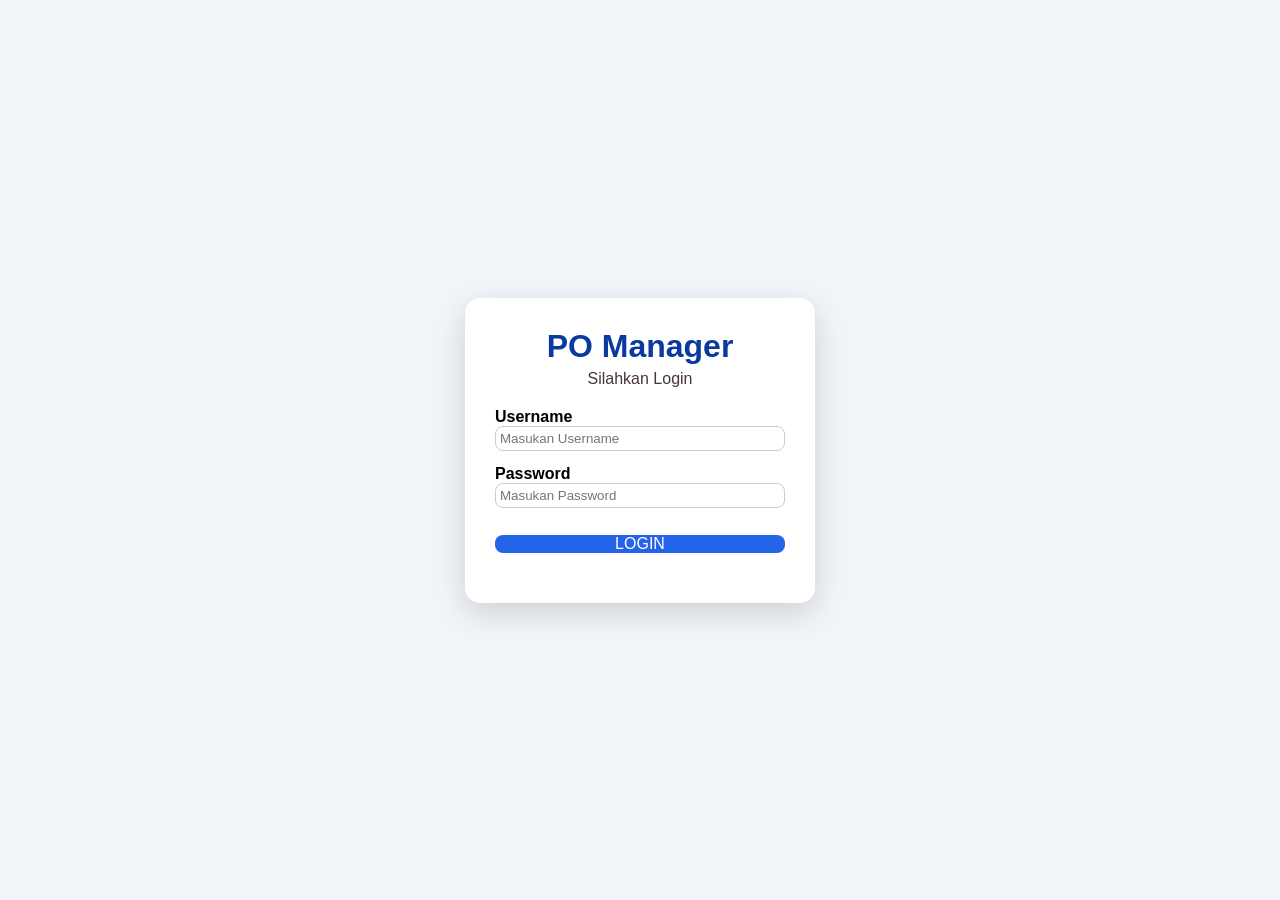
<file: index.html>
<!DOCTYPE html>
<html lang="en">
<head>
    <link rel="stylesheet" href="style.css">
    <meta charset="UTF-8">
    <meta name="viewport" content="width=device-width, initial-scale=1.0">
    <meta name="theme-color" content="#14233c">
    <link rel="manifest" href="manifest.json">
    <title>Purchase Order</title>
</head>
<body class="login-page">
    <div class="login-card">
        <h1>PO Manager</h1>
        <p class="login">Silahkan Login</p>

        <label>Username</label>
        <input type="text" id="username" placeholder="Masukan Username" autocomplete="off">

        <label>Password</label>
        <input type="password" id="password" placeholder="Masukan Password" autocomplete="new-password">

        <button onclick="login()">LOGIN</button>

        <p id="pesan"></p>
    </div>

        <script src="indexed.js"></script>
    <script src="pwa.js"></script>
<script src="./pwa.js"></script>
</body>
</html>
</file>
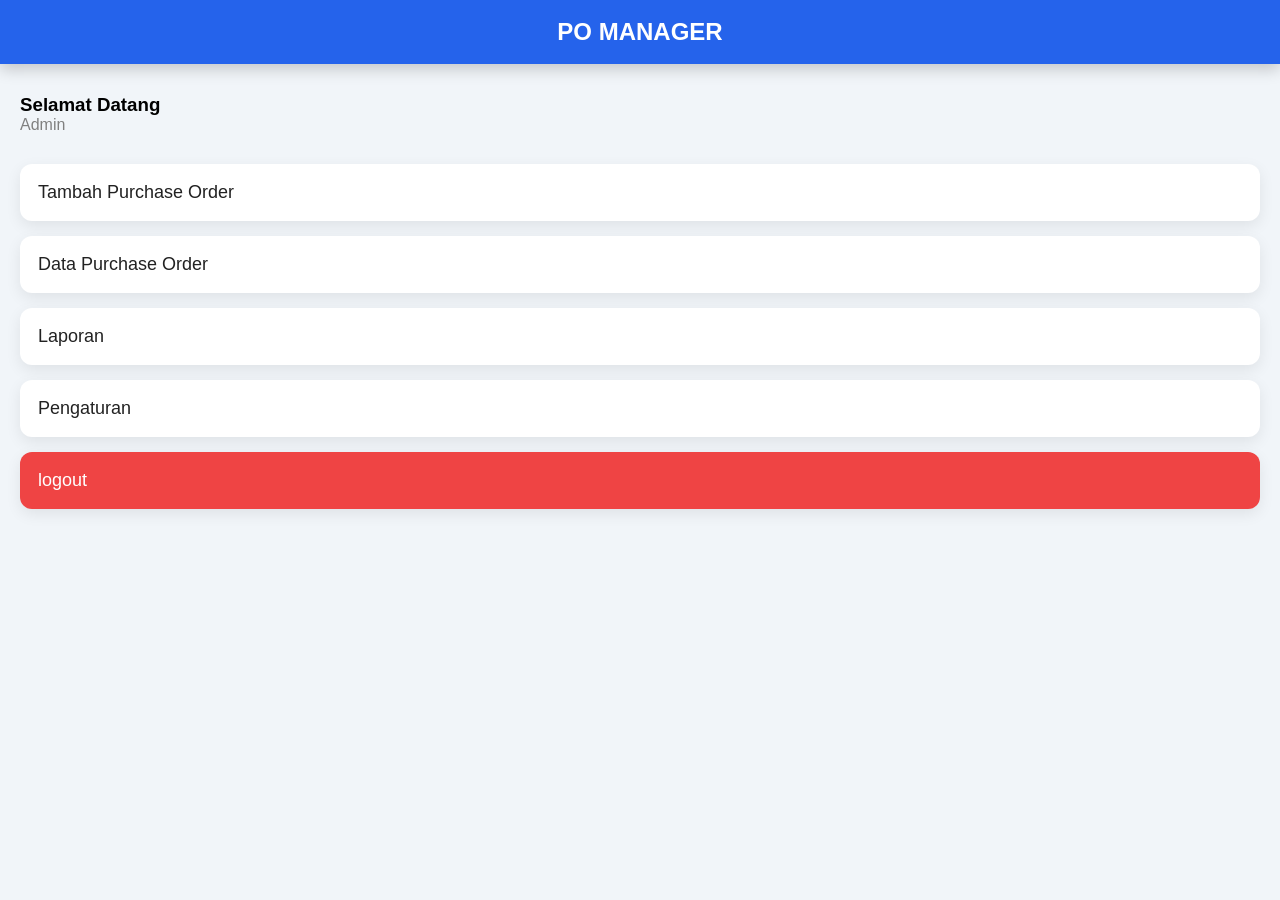
<file: dashboard.html>
<!DOCTYPE html>
<html lang="en">
<head>
    <link rel="stylesheet" href="style.css">
    <meta charset="UTF-8">
    <meta name="viewport" content="width=device-width, initial-scale=1.0">
    <meta name="theme-color" content="#14233c">
    <link rel="manifest" href="manifest.json">
    <title>Dashboard</title>
</head>
<body class="dashboard-page">
    <header class="judul">
        <h2>PO MANAGER</h2>
    </header>
    <div class="container">
        <h3>Selamat Datang</h3>
        <p>Admin</p>
        <a href="tambahpo.html" class="menu">Tambah Purchase Order</a>
        <a href="datapo.html" class="menu">Data Purchase Order</a>
        <a href="laporan.html" class="menu">Laporan</a>
        <a href="setting.html" class="menu">Pengaturan</a>
        <button id="installApp" class="menu pwa-install" onclick="installPWA()" style="display:none;">📱 Install Aplikasi</button>
        <a href="index.html" class="menu logout">logout</a>
    </div>
    
    <script src="indexed.js"></script>
    <script src="pwa.js"></script>
</body>
</html>
</file>
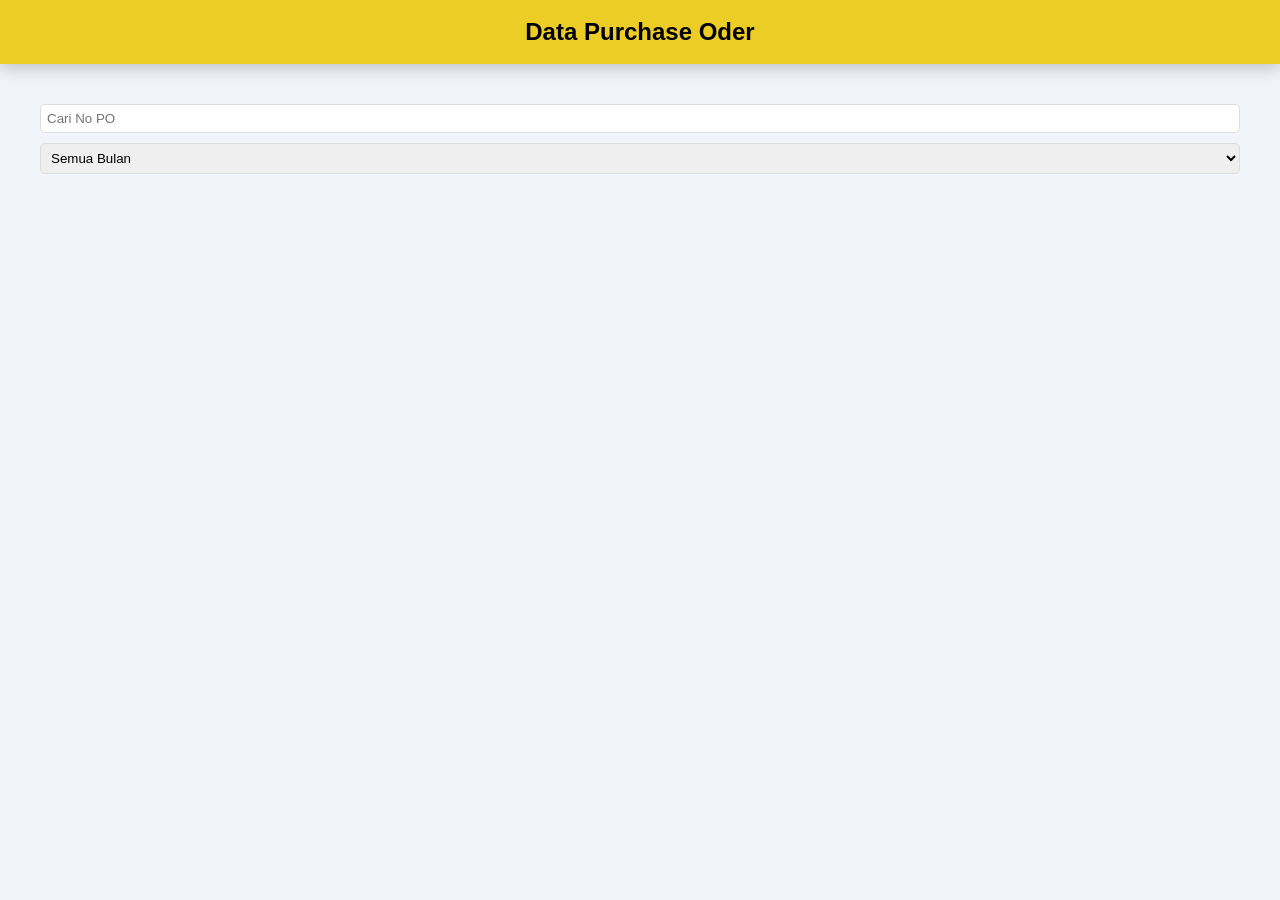
<file: datapo.html>
<!DOCTYPE html>
<html lang="en">
<head>
    <link rel="stylesheet" href="style.css">
    <meta charset="UTF-8">
    <meta name="viewport" content="width=device-width, initial-scale=1.0">
    <meta name="theme-color" content="#14233c">
    <link rel="manifest" href="manifest.json">
    <title>data purchase</title>
</head>
<body onload="tampilData()" class="data-page">
    <header class="data-po">
        <h2>Data Purchase Oder</h2>
    </header>
    <div class="container">
        <div class="search-box">
            <input id="search" type="text" placeholder="Cari No PO" onkeyup="filterData()">
            <select id="bulan" onchange="filterData()">
                <option value="">Semua Bulan</option>
                <option value="01">Januari</option>
                <option value="02">Februari</option>
                <option value="03">Maret</option>
                <option value="04">April</option>
                <option value="05">Mei</option>
                <option value="06">Juni</option>
                <option value="07">Juli</option>
                <option value="08">Agustus</option>
                <option value="09">September</option>
                <option value="10">Oktober</option>
                <option value="11">November</option>
                <option value="12">Desember</option>
            </select>
        </div>
        <div id="list-po">
            <div class="po-card"></div>
        </div>
    </div>

   <script src="indexed.js"></script>
    <script src="pwa.js"></script>
</body>
</html>
</file>
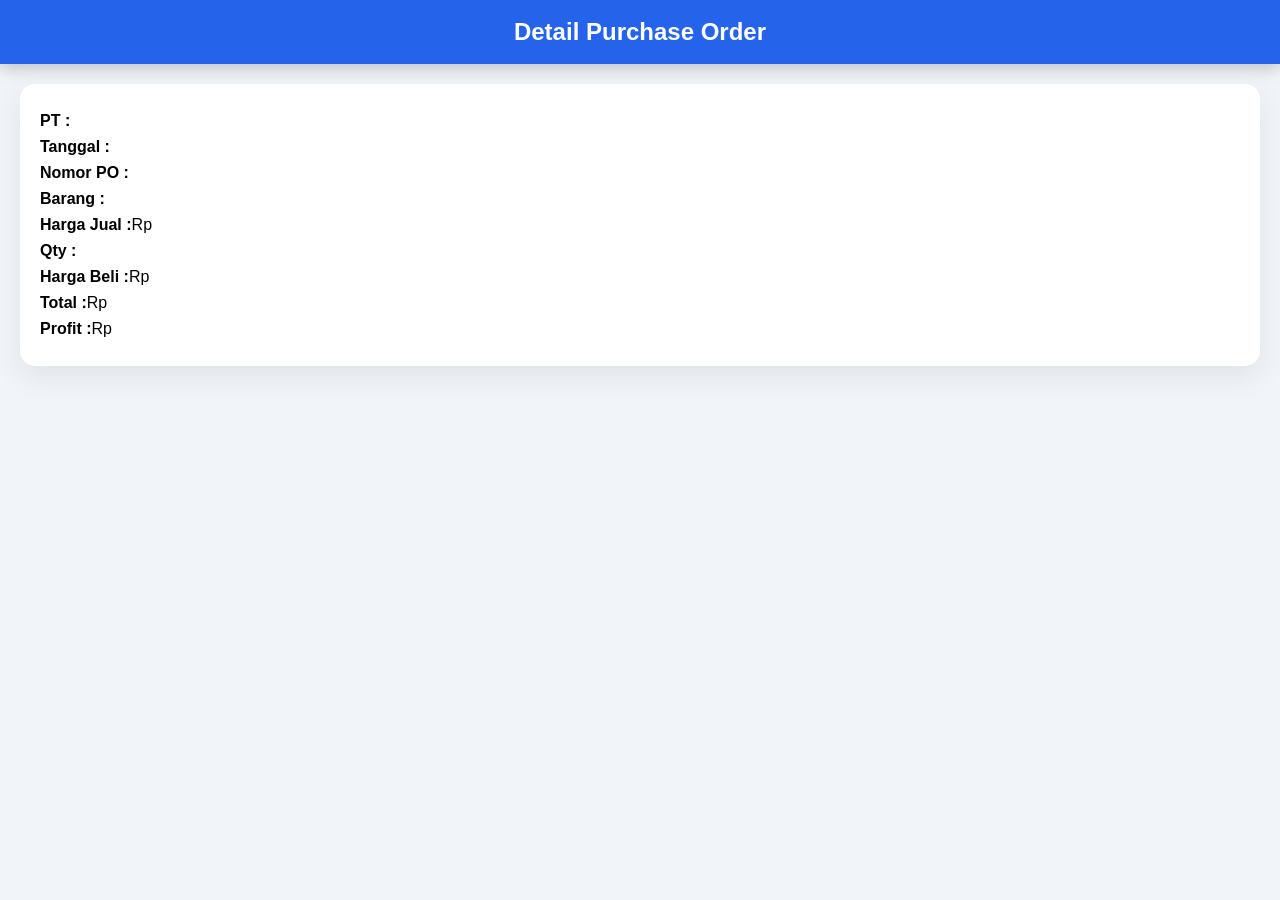
<file: detailpo.html>
<!DOCTYPE html>
<html lang="en">
<head>
    <link rel="stylesheet" href="style.css">
    <meta charset="UTF-8">
    <meta name="viewport" content="width=device-width, initial-scale=1.0">
    <meta name="theme-color" content="#14233c">
    <link rel="manifest" href="manifest.json">
    <title>Detail purchase</title>
</head>
<body class="detail-page">
    <div class="detail">
        <div class="header-page">
            <h2>Detail Purchase Order</h2>
        </div>
    </div>
    <div class="po-card">
        <p><b>PT :</b><span id="pt"></span></p>
        <p><b>Tanggal :</b><span id="tanggal"></span></p>
        <p><b>Nomor PO :</b><span id="nopo"></span></p>
        <p><b>Barang :</b><span id="barang"></span></p>
        <p><b>Harga Jual :</b>Rp<span id="jual"></span></p>
        <p><b>Qty :</b><span id="qty"></span></p>
        <p><b>Harga Beli :</b>Rp<span id="beli"></span></p>
        <p><b>Total :</b>Rp<span id="total"></span></p>
        <p><b>Profit :</b>Rp<span id="profit"></span></p>
    </div>

    <script src="indexed.js"></script>
    <script src="pwa.js"></script>
</body>
</html>
</file>
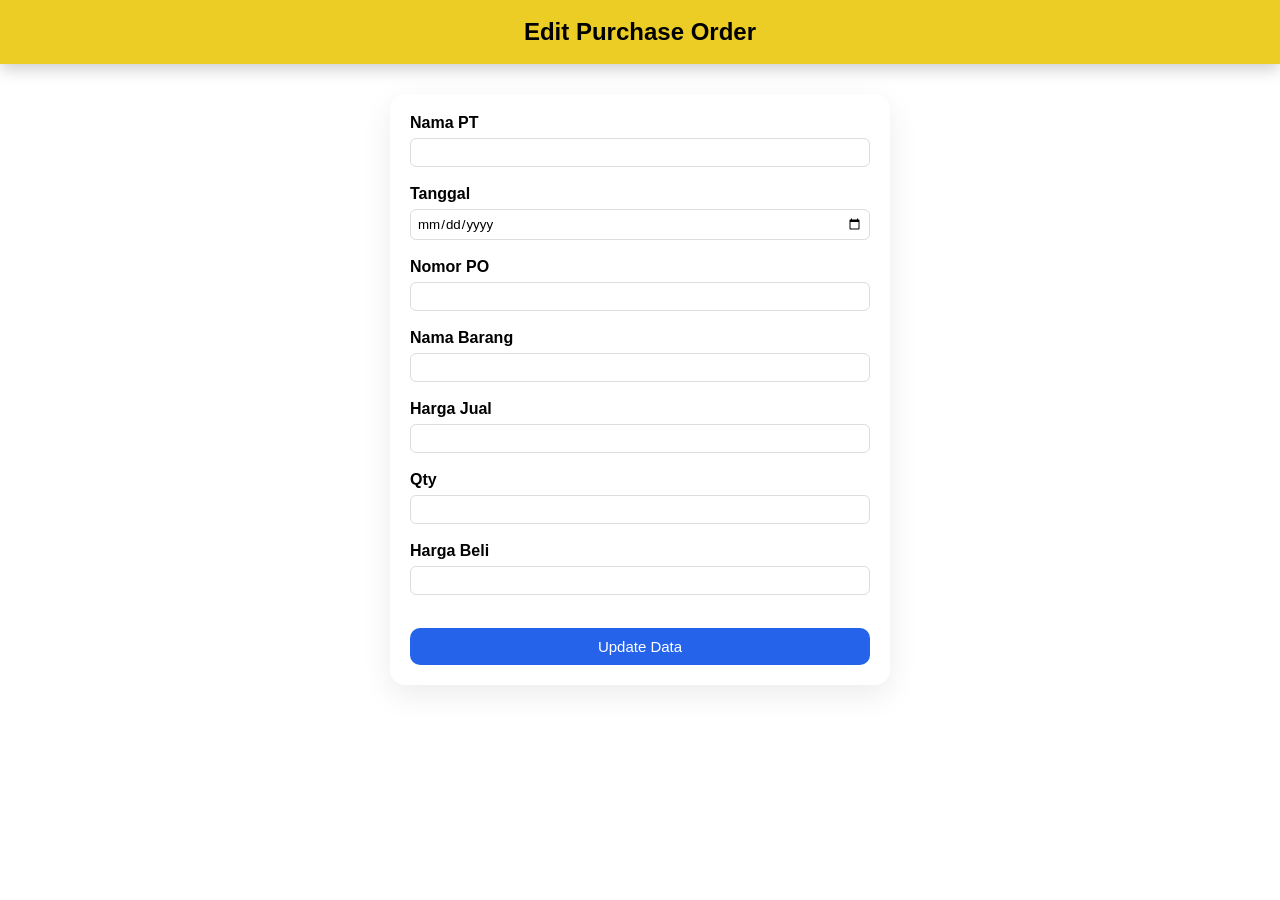
<file: editpo.html>
<!DOCTYPE html>
<html lang="en">
<head>
    <link rel="stylesheet" href="style.css">
    <meta charset="UTF-8">
    <meta name="viewport" content="width=device-width, initial-scale=1.0">
    <meta name="theme-color" content="#14233c">
    <link rel="manifest" href="manifest.json">
    <title>Edit Purchase Order</title>
</head>
<body class="form-page">
    <div class="data-po">
        <h2>Edit Purchase Order</h2>
    </div>
    <div class="card">
        <div class="form-group">
            <label>Nama PT</label>
            <input id="pt">
        </div>
         <div class="form-group">
            <label>Tanggal</label>
            <input type="date" id="tanggal">
        </div>
         <div class="form-group">
            <label>Nomor PO</label>
            <input id="nopo">
        </div>
         <div class="form-group">
            <label>Nama Barang</label>
            <input id="barang">
        </div>
         <div class="form-group">
            <label>Harga Jual</label>
            <input type="number" id="jual">
        </div>
         <div class="form-group">
            <label>Qty</label>
            <input type="number" id="qty">
        </div>
         <div class="form-group">
            <label>Harga Beli</label>
            <input type="number" id="beli">
        </div>
        <button id="simpan" onclick="updatePo()">Update Data</button>
    </div>

    <script src="indexed.js"></script>
    <script src="pwa.js"></script>
</body>
</html>
</file>
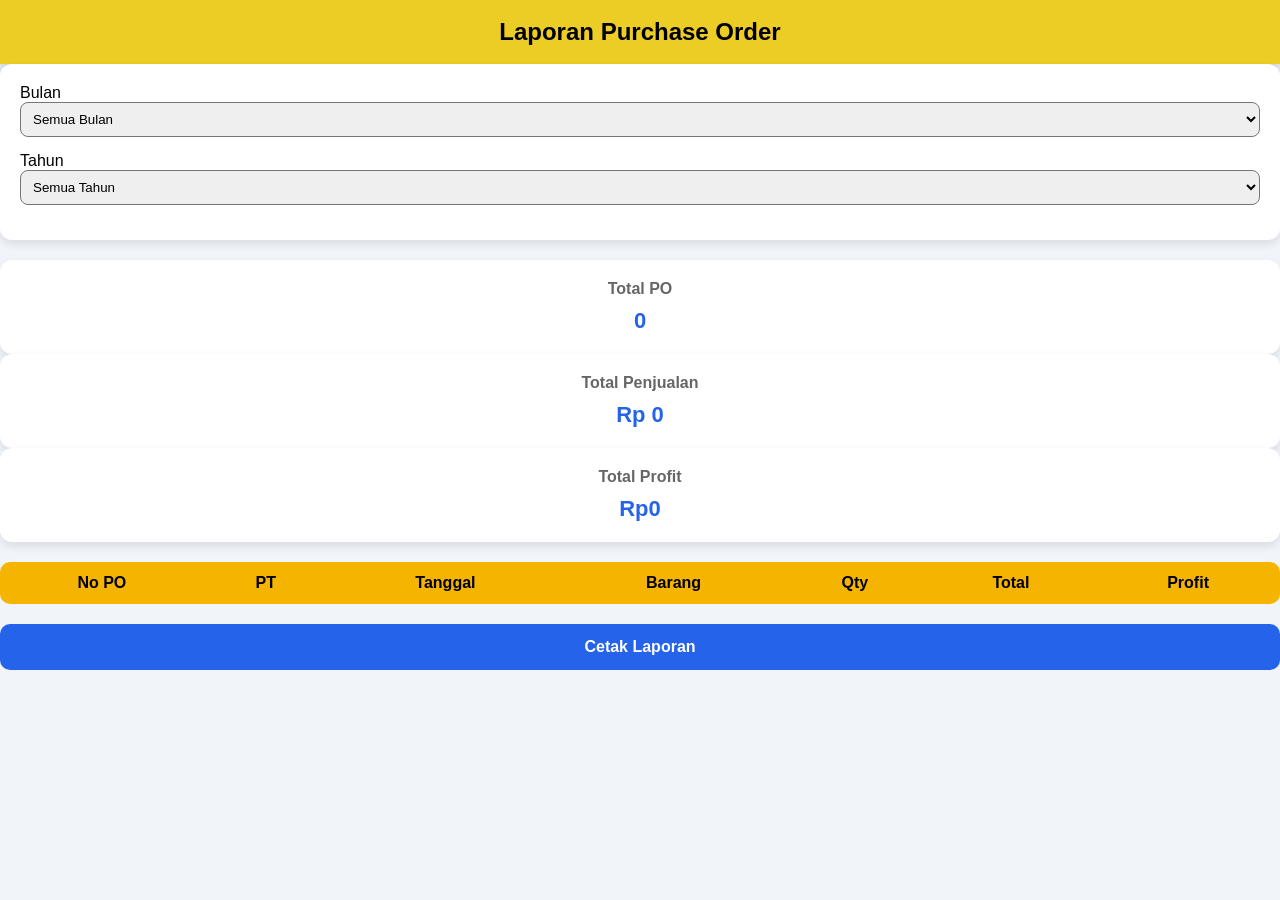
<file: laporan.html>
<!DOCTYPE html>
<html lang="en">
<head>
    <link rel="stylesheet" href="style.css">
    <meta charset="UTF-8">
    <meta name="viewport" content="width=device-width, initial-scale=1.0">
    <meta name="theme-color" content="#14233c">
    <link rel="manifest" href="manifest.json">
    <title>Laporan Purchase Order</title>
</head>
<body class="po-page">
     <header class="data-po">
        <h2>Laporan Purchase Order</h2>
    </header>
    <div class="filter-box">
        <label>Bulan</label>
        <select id="bulanLaporan" onchange="tampilLaporan()">
            <option value="">Semua Bulan</option>
            <option value="01">Januari</option>
            <option value="02">Februari</option>
            <option value="03">Maret</option>
            <option value="04">April</option>
            <option value="05">Mei</option>
            <option value="06">Juni</option>
            <option value="07">Juli</option>
            <option value="08">Agustus</option>
            <option value="09">September</option>
            <option value="10">Oktober</option>
            <option value="11">November</option>
            <option value="12">Desember</option>
        </select>
        <label for="">Tahun</label>
        <select id="tahunLaporan" onchange="tampilLaporan()">
            <option value="">Semua Tahun</option>
            <option>2020</option>
            <option>2021</option>
            <option>2022</option>
            <option>2023</option>
            <option>2024</option>
            <option>2025</option>
            <option>2026</option>
            <option>2027</option>
            <option>2028</option>
            <option>2029</option>
            <option>2030</option>
        </select>
    </div>
    <div class="rigkasan">
        <div class="box-ringkasan">
            <h4>Total PO</h4>
            <p id="jumlah-po">0</p>
        </div>
         <div class="box-ringkasan">
            <h4>Total Penjualan</h4>
            <p id="total-jual">0</p>
        </div>
         <div class="box-ringkasan">
            <h4>Total Profit</h4>
            <p id="total-profit">0</p>
        </div>
    </div>
    <div class="table-wrapper">
        <table class="laporan-table">
            <thead>
                <tr>
                    <th>No PO</th>
                    <th>PT</th>
                    <th>Tanggal</th>
                    <th>Barang</th>
                    <th>Qty</th>
                    <th>Total</th>
                    <th>Profit</th>
                </tr>
            </thead>
            <tbody id="isi-laporan">

            </tbody>
        </table>
    </div>
    <button class="btn-laporan" onclick="window.print()">Cetak Laporan</button>

    <script src="indexed.js"></script>
    <script src="pwa.js"></script>
</body>
</html>
</file>
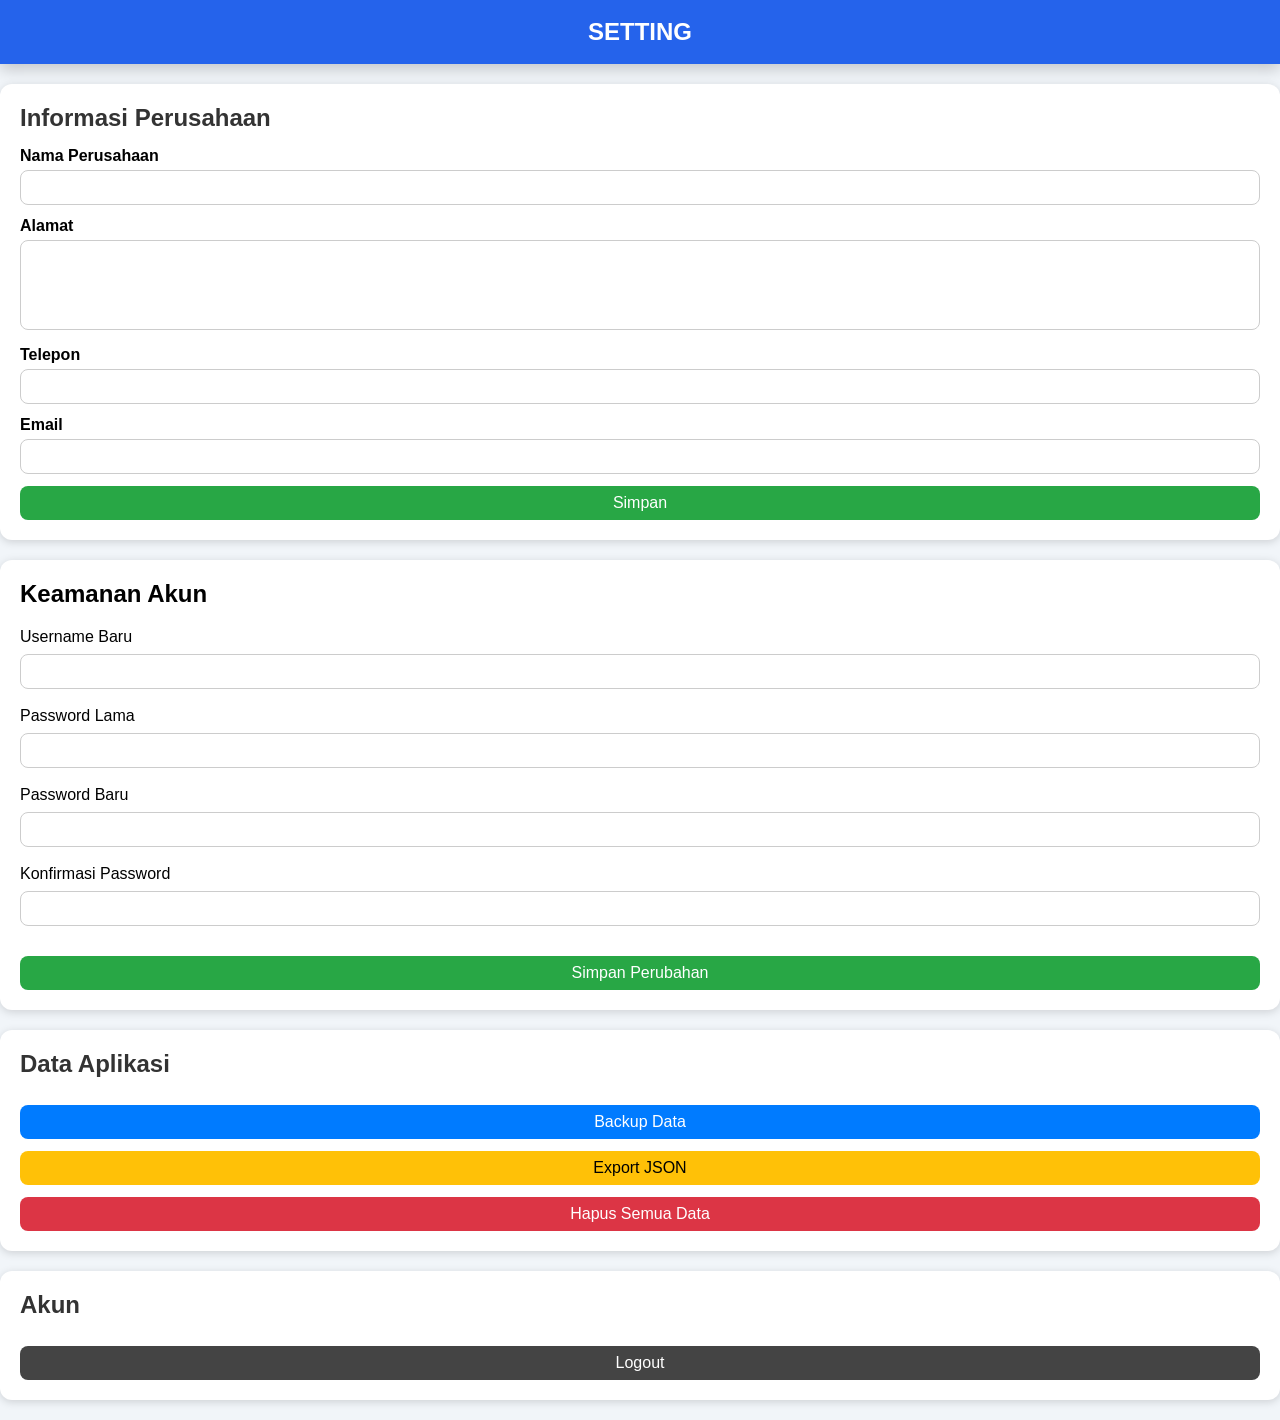
<file: setting.html>
<!DOCTYPE html>
<html lang="en">
<head>
    <link rel="stylesheet" href="style.css">
    <meta charset="UTF-8">
    <meta name="viewport" content="width=device-width, initial-scale=1.0">
    <meta name="theme-color" content="#14233c">
    <link rel="manifest" href="manifest.json">
    <title>Setting</title>
</head>
<body onload="tampilSetting()" class="setting-page">
    <header class="setting-po">
        <h2>SETTING</h2>
    </header>
    <div class="setting-card">
        <h2>Informasi Perusahaan</h2>
        <label>Nama Perusahaan</label>
        <input type="text" id="namaPerusahaan">
        <label>Alamat</label>
        <textarea id="alamat"></textarea>
        <label>Telepon</label>
        <input type="text" id="telepon" >
        <label>Email</label>
        <input type="email" id="email">
        <button class="btn-simpan" onclick="simpanSetting()">Simpan</button>
    </div>
    <div class="card-akun">
        <h2>Keamanan Akun</h2>
        <label>Username Baru</label>
        <input type="text" id="usernameBaru">
        <label>Password Lama</label>
        <input type="password" id="passwordLama">
        <label>Password Baru</label>
        <input type="password" id="passwordBaru">
        <label>Konfirmasi Password</label>
        <input type="password" id="konfirmasiPassword">
        <button class="btn-simpan" onclick="gantiAkun()" >Simpan Perubahan</button>
    </div>
    <div class="setting-card">
        <h2>Data Aplikasi</h2>
        <button class="btn-biru" onclick="backupData()">Backup Data</button>
        <button class="btn-kuning" onclick="exportData()">Export JSON</button>
        <button class="btn-merah" onclick="hapusSemuaData()">Hapus Semua Data</button>
    </div>
    <div class="setting-card">
        <h2>Akun</h2>
        <button class="btn-logout" onclick="logout()">Logout</button>
    </div>
  

    <script src="indexed.js"></script>
    <script src="pwa.js"></script>
</body>
</html>
</file>
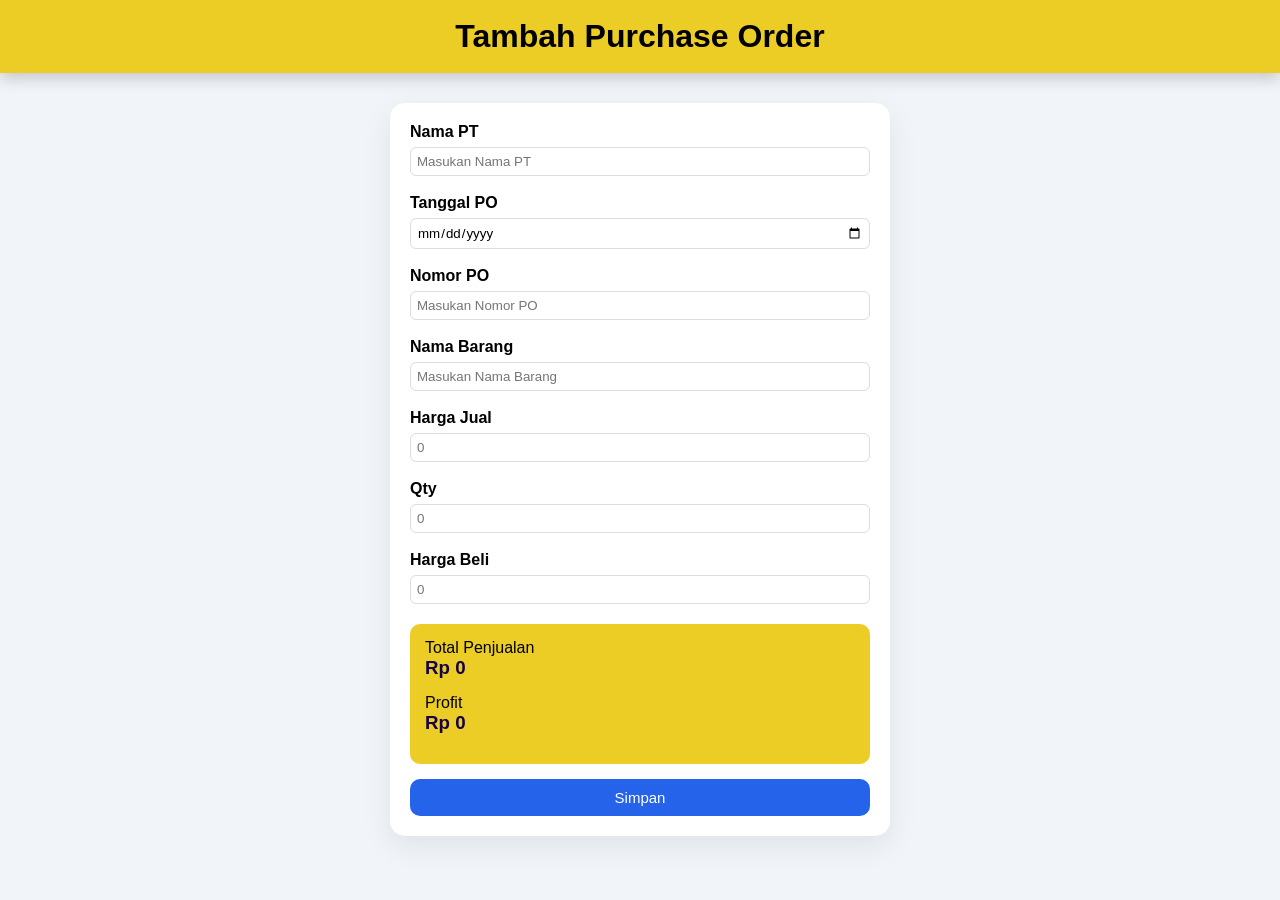
<file: tambahpo.html>
<!DOCTYPE html>
<html lang="en">
<head>
    <link rel="stylesheet" href="style.css">
    <meta charset="UTF-8">
    <meta name="viewport" content="width=device-width, initial-scale=1.0">
    <meta name="theme-color" content="#14233c">
    <link rel="manifest" href="manifest.json">
    <title>Tambah Purchase</title>
</head>
<body class="po-page">
    <header class="judul-po">
        <h2>Tambah Purchase Order</h2>
    </header>
    <div class="card">
        <div class="form-group">
            <label for="pt">Nama PT</label>
            <input type="text" id="pt" placeholder="Masukan Nama PT">
        </div>

         <div class="form-group">
            <label for="tanggal">Tanggal PO</label>
            <input type="date" id="tanggal">
        </div>

         <div class="form-group">
            <label for="nopo">Nomor PO</label>
            <input type="text" id="nopo" placeholder="Masukan Nomor PO">
        </div>

         <div class="form-group">
            <label for="barang">Nama Barang</label>
            <input type="text" id="barang" placeholder="Masukan Nama Barang">
        </div>

         <div class="form-group">
            <label for="jual">Harga Jual</label>
            <input type="number" id="jual" oninput="hitung()" placeholder="0">
        </div>

         <div class="form-group">
            <label for="qty">Qty</label>
            <input type="number" id="qty" oninput="hitung()" placeholder="0">
        </div>

         <div class="form-group">
            <label for="beli">Harga Beli</label>
            <input type="number" id="beli" oninput="hitung()" placeholder="0">
        </div>

        <div class="hasil">
            <p>Total Penjualan</p>
            <h3 id="total">Rp 0</h3>
            <p>Profit</p>
            <h3 id="profit">Rp 0</h3>
        </div>

        <button id="simpan" onclick="simpanPO()">Simpan</button>

    </div>
    
    <script src="indexed.js"></script>
    <script src="pwa.js"></script>
</body>
</html>
</file>
<file: style.css>
*{
    margin: 0;
    padding: 0;
    box-sizing: border-box;
    font-family: poppins,sans-serif;
}
.login-page{
    background: #f1f5f9;
    display: flex;
    justify-content: center;
    align-items: center;
    height: 100vh;
}
.login-card{
    width: 350px;
    background: #fff;
    padding: 30px;
    border-radius: 15px;
    box-shadow: 0 10px 30px rgba(0,0,0,.15);
}
.login-card h1{
    text-align: center;
    color: #0a3aa0;
    margin-bottom: 5px;
}
.login-card p{
    text-align: center;
    color: #463737;
    margin-bottom: 20px;
}
.login{
    animation: fadeIn 1.5s infinite ease-in-out;
}
.login-card label{
    display: block;
    margin-top: 14px;
    font-weight: 600;
}
.login-card input{
    width: 100%;
    padding: 4px;
    border: 1px solid #ccc;
    border-radius: 8px;
    outline: none;
}
.login-card input:focus{
    border: 2px solid #2563eb;
}
.login-card button{
    width: 100%;
    margin-top: 27px;
    border: none;
    border-radius: 8px;
    background: #2563eb;
    color: #fff;
    font-size: 16px;
    cursor: pointer;
    position: relative;
    overflow: hidden;
    z-index: 1;
}
.login-card button::before{
   content: "";
   position: absolute;
   top: 0;
   left: -100%;
   width: 100%;
   height: 100%;
   background: #8541df;
   transition: .5s;
   z-index: -1;
}
.login-card button:hover::before{
    left: 0;
}
#pesan{
    margin-top: 15px;
    color: red;
    font-weight: 600;
}

@keyframes fadeIn{
    from{
        transform: translateY(0);
    }
    50%{
        transform: translateY(-10px);
    }
    100%{
        transform: translateY(0);
    }
}


.dashboard-page{
    background: #f1f5f9;
}
.judul{
    background: #2563eb;
    padding: 18px;
    color: #fff;
    text-align: center;
    box-shadow: 0 5px 15px rgba(0,0,0,.2);
}
.container{
    padding: 20px;
}
.container h3{
    margin-top: 10px;
    animation: fadeIn 1.5s infinite ease-in-out;
}
.container p{
    color: gray;
    margin-bottom: 30px;
}
.menu{
    display: block;
    position: relative;
    overflow: hidden;
    text-decoration: none;
    background: #fff;
    padding: 18px;
    margin-bottom: 15px;
    border-radius: 12px;
    color: #222;
    font-size: 18px;
    box-shadow: 0 5px 15px rgba(0,0,0,.08);
    transition: .3s;
    z-index: 1;
}
.menu::before{
    content: "";
    position: absolute;
    top: 0;
    left: -100%;
    width: 100%;
    height: 100%;
    background: #1d4ed8;
    transition: .5s;
    z-index: -1;
}
.menu:hover::before{
    left: 0;
}
.menu:hover{
    color: white;
    transform: scaleY(-4px);
}
.logout{
    background: #ef4444;
    color: #fff;
}
@keyframes fadeIn{
    from{
        transform: translateY(0);
    }
    50%{
        transform: translateY(-10px);
    }
    100%{
        transform: translateY(0);
    }
}

.po-page{
    background: #f1f5f9;
}
.judul-po {
    position: relative;
    display: flex;
    background: #ebcd25;
    padding: 18px;
    color: #000;
    text-align: center;
    box-shadow: 0 5px 15px rgba(0,0,0,.2);
}

.judul-po h2 {
    width: 100%;
    text-align: center;
    margin: 0;
    font-size: 32px;
}

.card{
    width: 95%;
    max-width: 500px;
    margin: 30px auto;
    background: #fff;
    padding: 20px;
    border-radius: 15px;
    box-shadow: 0 10px 30px rgba(0,0,0,.08);
}
.form-group{
    margin-bottom: 18px;
}
.form-group label{
    display: block;
    margin-bottom: 6px;
    font-weight: 600;
}
.form-group input{
    width: 100%;
    padding: 6px;
    border: 1px solid #ddd;
    border-radius: 6px;
    outline: none;
}
.form-group input:focus{
    border:2px solid #ebcd25;
}
.hasil{
    margin-top: 20px;
    padding: 15px;
    background-color: #ebcd25;
    border-radius: 10px;
}
.hasil h3{
    color: #160246;
    margin-bottom: 15px;
}
#simpan{
    margin-top: 15px;
    width: 100%;
    padding: 10px;
    border: none;
    border-radius: 10px;
    background: #2563eb;
    color: #fff;
    font-size: 15px;
    cursor: pointer;
    transition: .3s;
    position: relative;
    overflow: hidden;
    z-index: 1;
}
#simpan::before{
   content: "";
   position: absolute;
   top: 0;
   left: -100%;
   width: 100%;
   height: 100%;
   background: #1d4ed8;
   transition: .5s;
   z-index: -1;
}
#simpan:hover::before{
    left: 0;
}



.data-page{
    background: #f1f5f9;
}

.data-po{
     background: #ebcd25;
    padding: 18px;
    color: #000;
    text-align: center;
    box-shadow: 0 5px 15px rgba(0,0,0,.2);
}
.search-box{
    margin: 20px;
    display: flex;
    flex-direction: column;
    gap: 10px;
}
.search-box input,
.search-box select{
    width: 100%;
    padding: 6px;
    border: 1px solid #ddd;
    border-radius: 5px;
}
.po-card{
    background: #fff;
    margin: 20px;
    padding: 20px;
    border-radius: 15px;
    box-shadow: 0 10px 30px rgba(0,0,0,.08);
}
.po-card h4{
    padding: 3px;
    background: #f1f5f9;
    margin-bottom: 15px;
    border-radius: 5px;
}
.po-card p{
    margin: 8px 0;
}
.aksi{
    display: flex;
    gap: 10px;
    margin-top: 20px;
}
.detail{
   flex: 1;
   background: #2563eb;
   color: #fff;
}
.edit{
   flex: 1;
   background: #f59e0b;
   color: #fff;
}
.hapus{
   flex: 1;
   background: #dc2626;
   color: #fff;
}
.aksi button{
   border: none;
   padding: 10px;
   border-radius: 5px;
   cursor: pointer;
}

.detail-page{
    background: #f1f5f9;
}
.header-page{
    background: #2563eb;
    padding: 18px;
    color: #fff;
    text-align: center;
    box-shadow: 0 5px 15px rgba(0,0,0,.2);
}


.filter-box{
    background: #fff;
    padding: 20px;
    border-radius: 12px;
    margin-bottom: 20px;
    box-shadow: 0 4px 10px rgba(0,0,0,.1);
}

.filter-box select{
    width: 100%;
    margin-bottom: 15px;
    padding: 8px;
    border-radius: 8px;
}
.ringkasan{
    display: grid;
    grid-template-columns: repeat(auto-fit,minmax(180px,1fr));
    gap: 15px;
    margin-bottom: 20px;
}
.box-ringkasan{
    background: #fff;
    padding: 20px;
    text-align: center;
    border-radius: 12px;
    box-shadow: 0 4px 10px rgba(0,0,0,.1);
}
.box-ringkasan h4{
    margin: 0;
    color: #666;
}
.box-ringkasan p{
   margin-top: 10px;
   font-size: 22px;
   font-weight: bold;
   color: #2563eb
}
/* TABEL LAPORAN - DEFAULT */
.table-wrapper {
    width: 100%;
    margin-top: 20px;
    overflow-x: auto;
    overflow-y: hidden;
    -webkit-overflow-scrolling: touch;
}

.laporan-table {
    width: 100%;
    border-collapse: collapse;
    background: #fff;
    border-radius: 10px;
    overflow: hidden;
}

.laporan-table th {
    background: #f4b400;
    color: #000;
    padding: 12px;
    text-align: center;
    white-space: nowrap;
}

.laporan-table td {
    border-bottom: 1px solid #ddd;
    padding: 10px;
    text-align: center;
    white-space: nowrap;
}

.laporan-table tr:nth-child(even) {
    background: #f8f8f8;
}

.laporan-table th:hover {
    background: #fff9d6;
}


/* KHUSUS HP */
.btn-laporan{
    width: 100%;
    margin-top: 20px;
    padding: 14px;
    border: none;
    border-radius: 10px;
    background: #2563eb;
    color: white;
    font-size: 16px;
    font-weight: bold;
    cursor: pointer;
    transition: .3s;
}
.btn-laporan:hover{
    background: #1d4ed8;
    transform: scaleY(-2px);
    box-shadow: 0 5px 15px rgba(37,99,235,.3);
}
.btn-laporan:active{
    transform: scale(.98);
}
.setting-page{
    background: #f1f5f9;
}
.setting-po{
    background: #2563eb;
    padding: 18px;
    color: #fff;
    text-align: center;
    box-shadow: 0 5px 15px rgba(0,0,0,.2);
}
.setting-card{
    background: #fff;
    padding: 20px;
    margin: 20px 0;
    border-radius: 12px;
    box-shadow: 0 2px 8px rgba(0,0,0,.15);
}
.setting-card h2{
   margin-bottom: 15px;
   color: #333;
}
.setting-card label{
   display: block;
   margin-top: 12px;
   margin-bottom: 5px;
   font-weight: bold;
}
.setting-card input,
.setting-card textarea{
  width: 100%;
  padding: 8px;
  border: 1px solid #ccc;
  border-radius: 8px;
  font-size: 15px;
}
.setting-card textarea{
   height: 90px;
   resize: none;
}
.btn-simpan,
.btn-biru,
.btn-kuning,
.btn-merah,
.btn-logout{
   width: 100%;
   padding: 8px;
   margin-top: 12px;
   border: none;
   border-radius: 8px;
   color: #fff;
   cursor: pointer;
   font-size: 16px;
}
.btn-simpan{
    background: #28a745;
}
.btn-biru{
    background: #007bff;
}
.btn-kuning{
    background: #ffc107;
    color: #000;
}
.btn-merah{
    background: #dc3545;
}
.btn-logout{
    background: #444;
}


.card-akun{
    width: 100%;
    background: #fff;
    padding: 20px;
    margin: 20px 0;
    border-radius: 12px;
    box-shadow: 0 2px 10px rgba(0,0,0,.15);
    box-sizing: border-box;
}
.card-akun h2{
   margin-bottom: 20px;
}
.card-akun input{
   width: 100%;
   padding: 9px;
   margin: 8px 0 18px;
   border: 1px solid #ccc;
   border-radius: 8px;
}
/*tablet*/
@media (max-widt: 768px){
    .setting-card,
    .card-akun{
        width: 95%;
        margin: 15px auto;
        padding: 15px;
    }
    input,
    select,
    textarea,
    button{
        width: 100%;
        font-size: 15px;
    }
    table{
        font-size: 14px;
    }
    th,
    td{
        padding: 8px;
    }

}
/*hp*/
@media (max-widt:480px){
    body{
        font-size: 14px;
    }
    header{
        padding: 15px;
    }
    header h1{
        font-size: 20px;
    }
      header h2{
        font-size: 20px;
    }
    .setting-card,
    .card-akun{
        width: 100%;
        border-radius: 0;
        margin: 0;
        padding: 15px;
    }
    button{
        width: 100%;
        padding: 12px;
        font-size: 15px;
    }
    input,
    textarea,
    select{
        width: 100%;
        font-size: 15px;
    }
    .table-wrapper {
        width: 100%;
        max-width: 100%;
        overflow-x: auto;
        overflow-y: hidden;
        -webkit-overflow-scrolling: touch;
        touch-action: pan-x;
    }

    .laporan-table {
        width: max-content;
        min-width: 0;
        table-layout: auto;
    }

    .laporan-table th,
    .laporan-table td {
        white-space: nowrap;
        padding: 8px 10px;
    }
}
/*hp kecil*/
@media (max-width:360px) {
    header h1{
        font-size: 18px;
    }
      header h2{
        font-size: 18px;
    }
    button{
        font-size: 14px;
        padding: 10px;
    }
    input,
    textarea{
        font-size: 14px;
    }
    table{
        font-size: 12px;
    }
}
</file>
